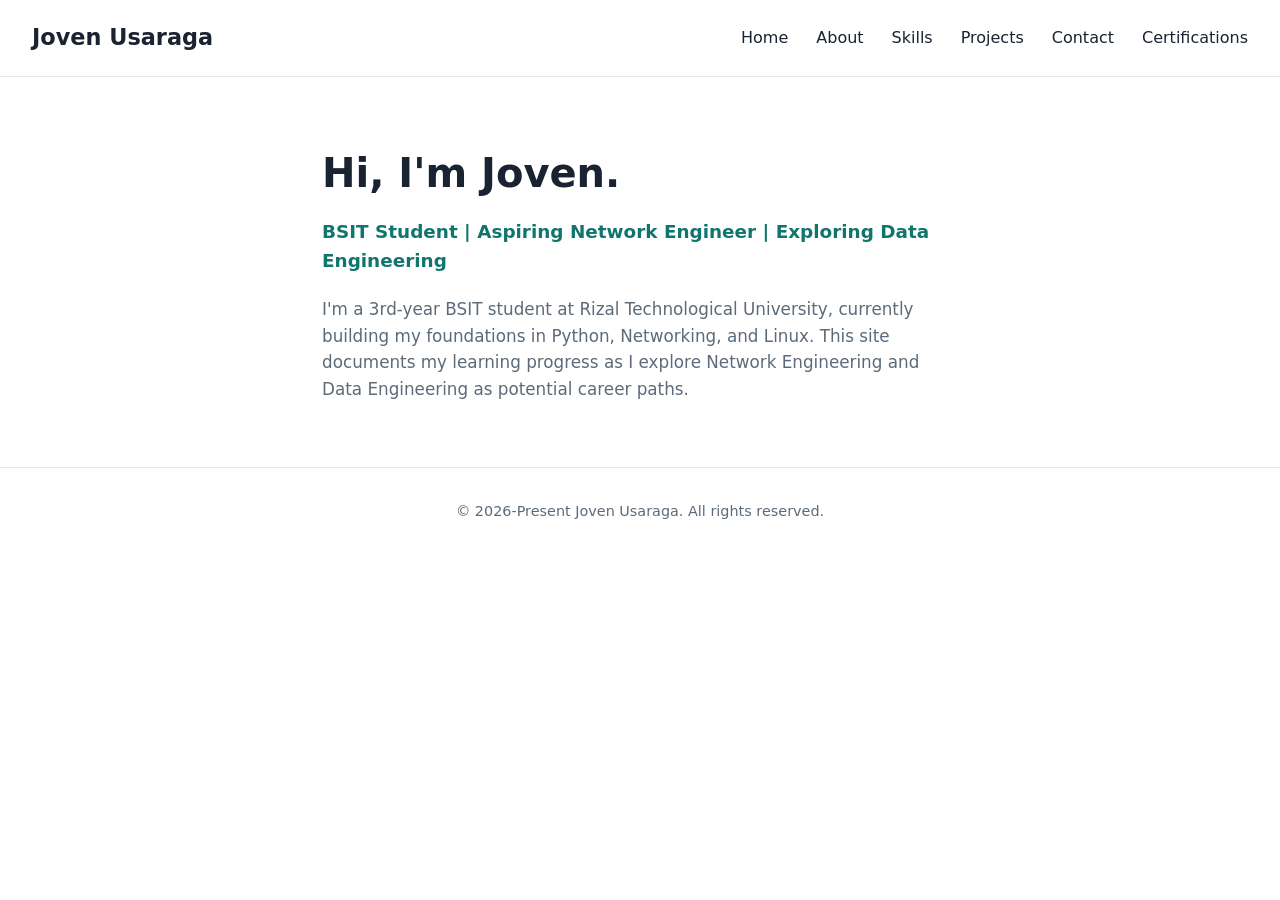
<file: index.html>
<!DOCTYPE html>
<html lang="en">
    <head>
        <meta charset="UTF-8">
        <meta name="viewport" content="width=device-width, initial-scale=1.0">
        <title>Joven Usaraga | Portfolio</title>
        <link rel="stylesheet" href="css/style.css">
    </head>
    <body>
        
        <header>
            <h1>Joven Usaraga</h1>
            <nav>
                <ul>
                    <li><a href="index.html">Home</a></li>
                    <li><a href="about.html">About</a></li>
                    <li><a href="skills.html">Skills</a></li>
                    <li><a href="projects.html">Projects</a></li>
                    <li><a href="contact.html">Contact</a></li>
                    <li><a href="certifications.html">Certifications</a></li>
                </ul>
            </nav>
            <button class="hamburger" id="hamburger-btn" aria-label="Toggle menu">
                <span></span>
                <span></span>
                <span></span>
            </button>
        </header>

        <main>
            <section class="hero">
                <h2>Hi, I'm Joven.</h2>
                <p class="tagline">BSIT Student | Aspiring Network Engineer | Exploring Data Engineering</p>
                <p class="intro">
                    I'm a 3rd-year BSIT student at Rizal Technological University, currently building 
                    my foundations in Python, Networking, and Linux. This site documents my learning 
                    progress as I explore Network Engineering and Data Engineering as potential career paths.</p>
            </section>
        </main>

        <footer>
            <p>&copy; 2026-Present Joven Usaraga. All rights reserved.</p>
        </footer>
        <script src="js/main.js"></script>
    </body>
</html>
</file>
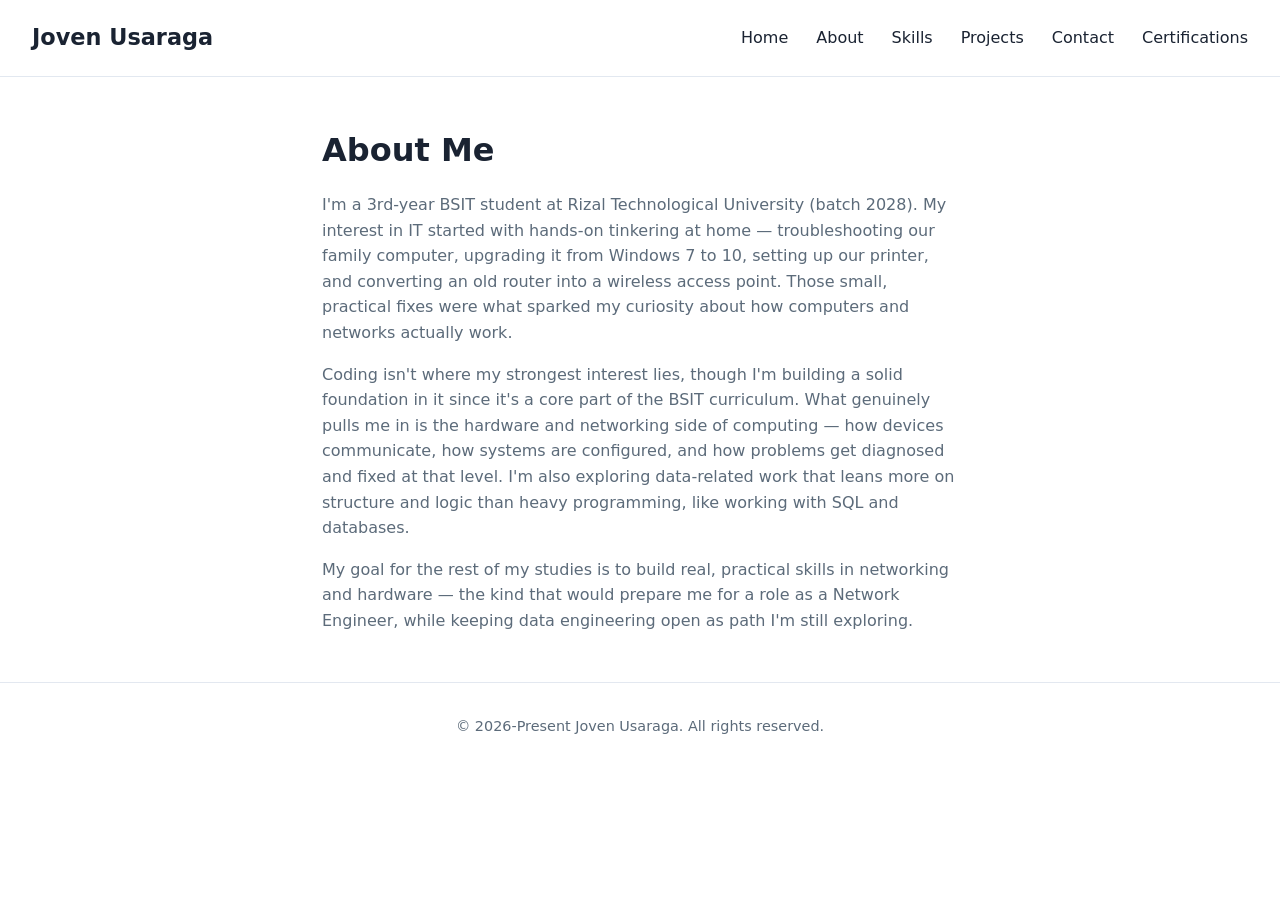
<file: about.html>
<!DOCTYPE html>
<html lang="en">
    <head>
        <meta charset="UTF-8">
        <meta name="viewport" content="width=device-width, initial-scale=1.0">
        <title>About | Joven Usaraga</title>
        <link rel="stylesheet" href="css/style.css">
    </head>
    <body>
        <header>
            <h1>Joven Usaraga</h1>
            <nav>
                <ul>
                    <li><a href="index.html">Home</a></li>
                    <li><a href="about.html">About</a></li>
                    <li><a href="skills.html">Skills</a></li>
                    <li><a href="projects.html">Projects</a></li>
                    <li><a href="contact.html">Contact</a></li>
                    <li><a href="certifications.html">Certifications</a></li>
                </ul>
            </nav>
            <button class="hamburger" id="hamburger-btn" aria-label="Toggle menu">
                <span></span>
                <span></span>
                <span></span>
            </button>
        </header>

        <main>
            <section class="page-section">
                <h2>About Me</h2>
                <p>I'm a 3rd-year BSIT student at Rizal Technological University (batch 2028). My interest in IT started with hands-on tinkering at home &mdash; troubleshooting our family computer, upgrading it from Windows 7 to 10, setting up our printer, and converting an old router into a wireless access point. Those small, practical fixes were what sparked my curiosity about how computers and networks actually work.</p>
                <p>Coding isn't where my strongest interest lies, though I'm building a solid foundation in it since it's a core part of the BSIT curriculum. What genuinely pulls me in is the hardware and networking side of computing &mdash; how devices communicate, how systems are configured, and how problems get diagnosed and fixed at that level. I'm also exploring data-related work that leans more on structure and logic than heavy programming, like working with SQL and databases.</p>
                <p>My goal for the rest of my studies is to build real, practical skills in networking and hardware &mdash; the kind that would prepare me for a role as a Network Engineer, while keeping data engineering open as path I'm still exploring.</p>
            </section>
        </main>

        <footer>
            <p>&copy; 2026-Present Joven Usaraga. All rights reserved.</p>
        </footer>
        <script src="js/main.js"></script>
    </body>
</html>
</file>
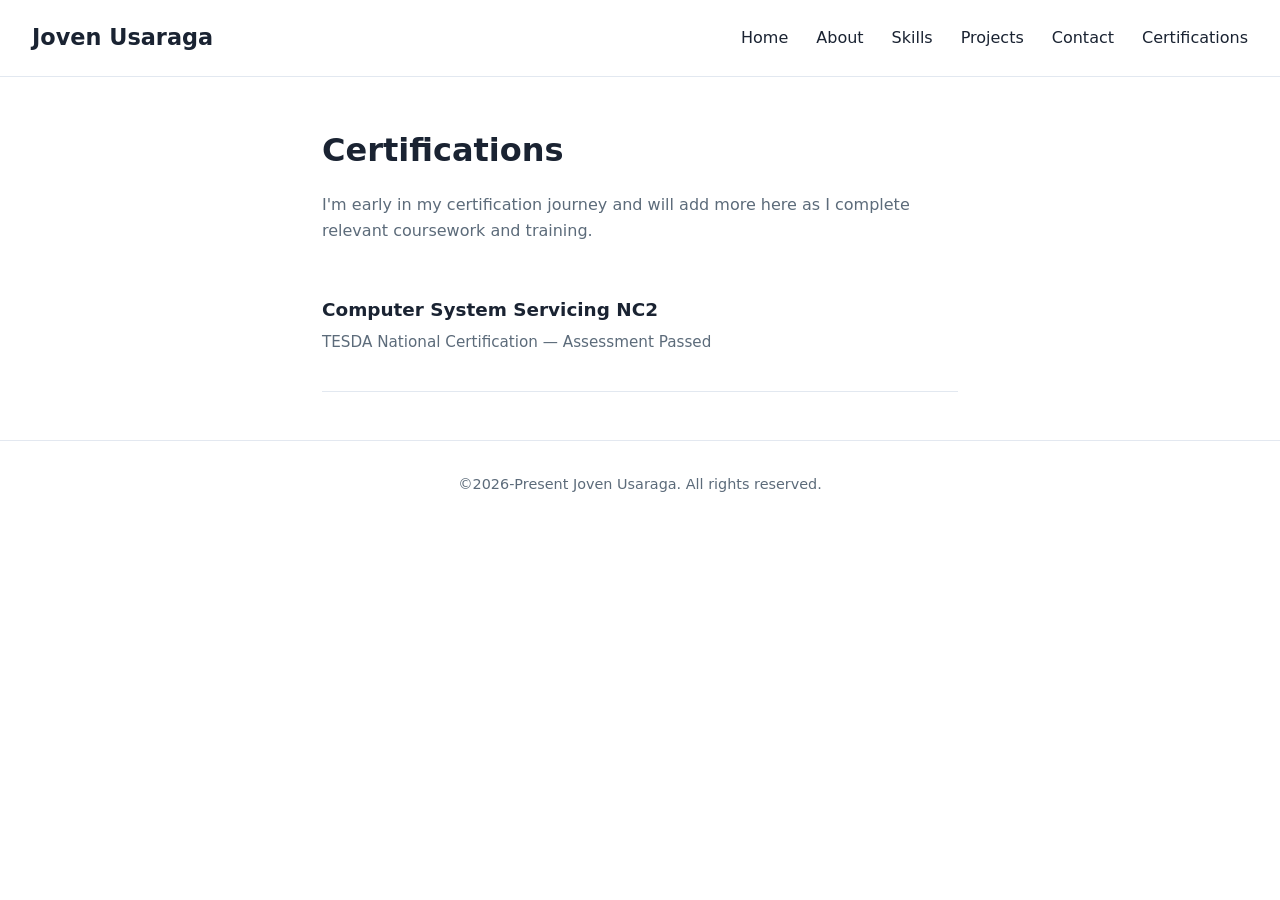
<file: certifications.html>
<!DOCTYPE html>
<html lang="en">
    <head>
        <meta charset="UTF-8">
        <meta name="viewport" content="width=device-width, initial-scale=1.0">
        <title>Certifications | Joven Usaraga</title>
        <link rel="stylesheet" href="css/style.css">
    </head>

    <body>
        <header>
            <h1>Joven Usaraga</h1>
            <nav>
                <ul>
                    <li><a href="index.html">Home </a></li>
                    <li><a href="about.html">About</a></li>
                    <li><a href="skills.html">Skills</a></li>
                    <li><a href="projects.html">Projects</a></li>
                    <li><a href="contact.html">Contact</a></li>
                    <li><a href="certifications.html">Certifications</a></li>

                </ul>
            </nav>
            <button class="hamburger" id="hamburger-btn" aria-label="Toggle menu">
                <span></span>
                <span></span>
                <span></span>
            </button>
        </header>

        <main>
            <section class="page-section">
                <h2>Certifications</h2>
                <p>I'm early in my certification journey and will add more here as I complete relevant coursework and training.</p>
                
                <ul class="cert-list">
                    <li class="cert-item">
                        <h3>Computer System Servicing NC2</h3>
                        <p class="cert-meta">TESDA National Certification &mdash; Assessment Passed</p>
                    </li>
                </ul>
            </section>
        </main>

        <footer>
            <p>&copy;2026-Present Joven Usaraga. All rights reserved.</p>
        </footer>
        <script src="js/main.js"></script>
    </body>
</file>
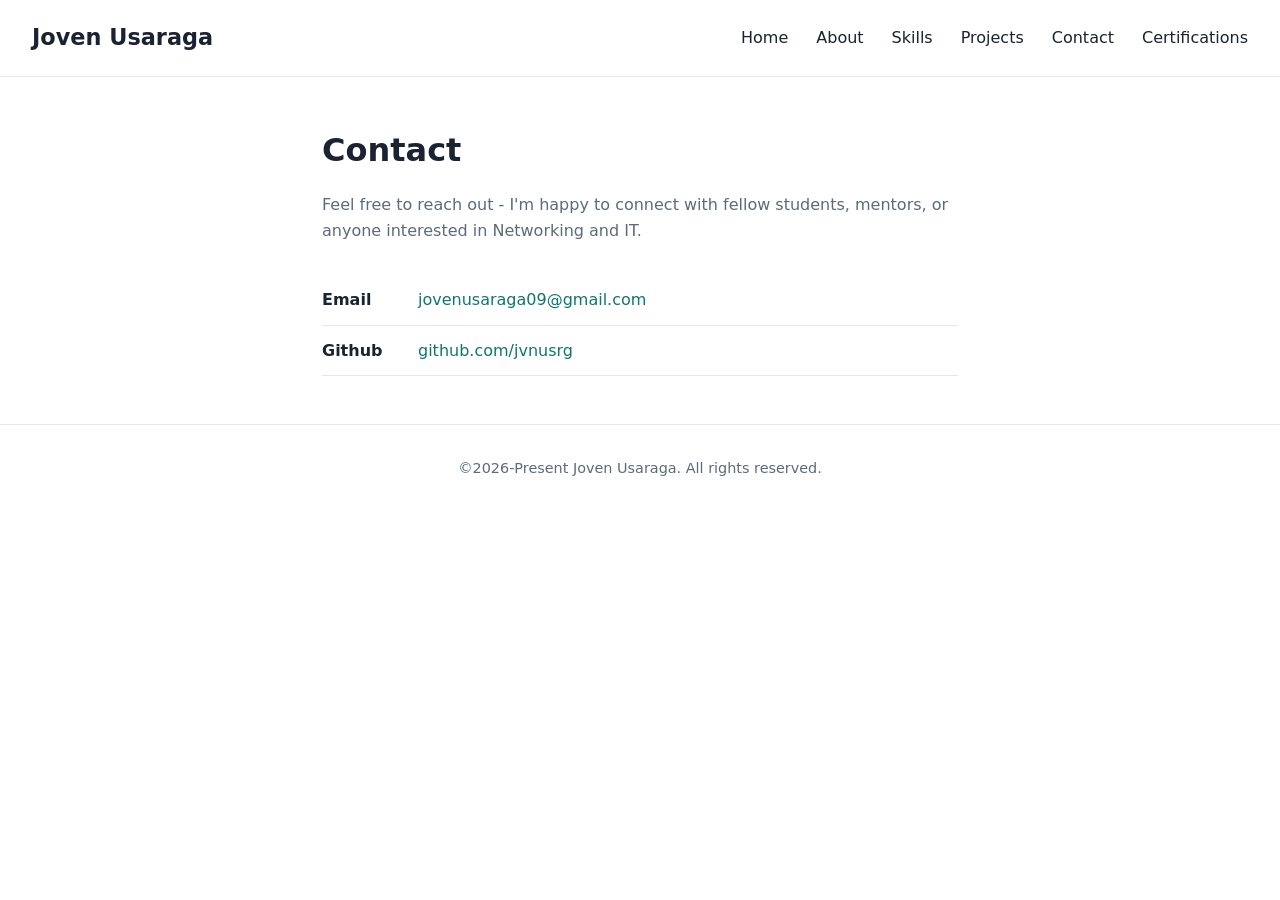
<file: contact.html>
<!DOCTYPE html>
<html lang-"en">
    <head>
        <meta charset="UTF-8">
        <meta name="viewport" content="width=device-width, initial-scale=1.0">
        <title>Contact | Joven Usaraga</title>
        <link rel="stylesheet" href="css/style.css">
    </head>

    <body>
        <header>
            <h1>Joven Usaraga</h1>
            <nav>
                <ul>
                    <li><a href="index.html">Home</a></li>
                    <li><a href="about.html">About</a></li>
                    <li><a href="skills.html">Skills</a></li>
                    <li><a href="projects.html">Projects</a></li>
                    <li><a href="contact.html">Contact</a></li>
                    <li><a href="certifications.html">Certifications</a></li>
                </ul>
            </nav>
            <button class="hamburger" id="hamburger-btn" aria-label="Toggle menu">
                <span></span>
                <span></span>
                <span></span>
            </button>
        </header>

        <main>
            <section class="page-section">
                <h2>Contact</h2>
                <p>Feel free to reach out - I'm happy to connect with fellow students, mentors, or anyone interested in Networking and IT.</p>
                <ul class="contact-list">
                    <li>
                        <span class="contact-label">Email</span>
                        <a href="mailto:jovenusaraga09@gmail.com">jovenusaraga09@gmail.com</a>
                    </li>
                    <li>
                        <span class="contact-label">Github</span>
                        <a href="https://github.com/jvnusrg" target="_blank" rel="noopener noreferrer">github.com/jvnusrg</a>
                    </li>
                </ul>
            </section>
        </main>

        <footer>
            <p>&copy;2026-Present Joven Usaraga. All rights reserved.</p>
        </footer>
        <script src="js/main.js"></script>
    </body>
</file>
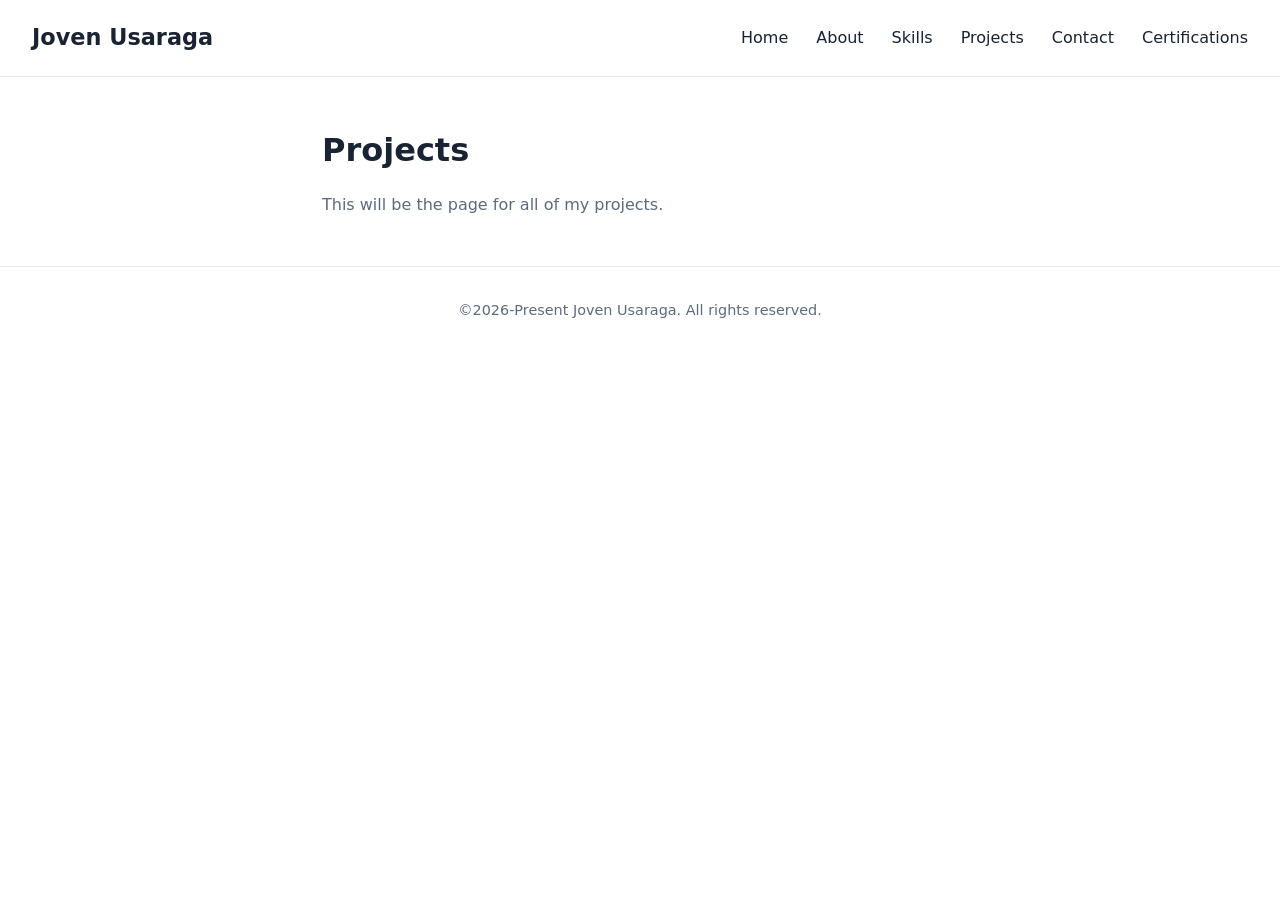
<file: projects.html>
<!DOCTYPE html>
<html lang="en">
    <head>
          <meta charset="UTF-8">
          <meta name="viewport" content="width=device-width, initial-scale=1.0">
          <title>Projects | Joven Usaraga</title>
          <link rel="stylesheet" href="css/style.css">
    </head>

    <body>
        <header>
            <h1>Joven Usaraga</h1>
            <nav>
                <ul>
                    <li><a href="index.html">Home</a></li>
                    <li><a href="about.html">About</a></li>
                    <li><a href="skills.html">Skills</a></li>
                    <li><a href="projects.html">Projects</a></li>
                    <li><a href="contact.html">Contact</a></li>
                    <li><a href="certifications.html">Certifications</a></li>
                </ul>
            </nav>
            <button class="hamburger" id="hamburger-btn" aria-label="Toggle menu">
                <span></span>
                <span></span>
                <span></span>
            </button>
        </header>

        <main>
            <section class="page-section">
                <h2>Projects</h2>
                <p>This will be the page for all of my projects.</p>
            </section>
            </main>

        <footer>
            <p>&copy;2026-Present Joven Usaraga. All rights reserved.</p>
        </footer>
        <script src="js/main.js"></script>
    </body>
</html>
</file>
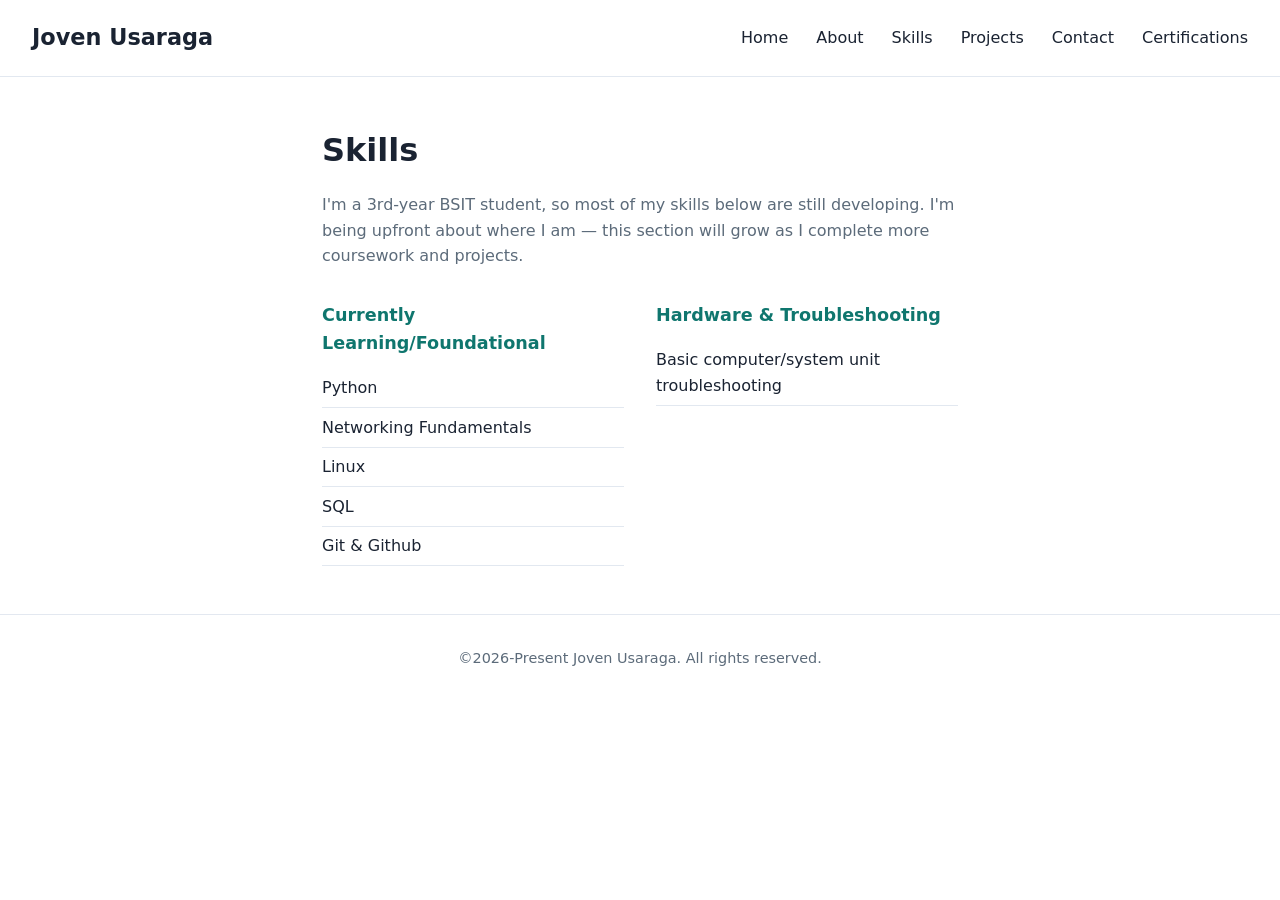
<file: skills.html>
<!DOCTYPE html>
<html lang="en">
    <head>
        <meta charset="UTF-8">
        <meta name="viewport" content="width=device-width, initial-scale=1.0">
        <title>About | Joven Usaraga</title>
        <link rel="stylesheet" href="css/style.css">
    </head>

    <body>
        <header>
            <h1>Joven Usaraga</h1>
            <nav>
                <ul>
                    <li><a href="index.html">Home</a></li>
                    <li><a href="about.html">About</a></li>
                    <li><a href="skills.html">Skills</a></li>
                    <li><a href="projects.html">Projects</a></li>
                    <li><a href="contact.html">Contact</a></li>
                    <li><a href="certifications.html">Certifications</a></li>
                </ul>
            </nav>
            <button class="hamburger" id="hamburger-btn" aria-label="Toggle menu">
                <span></span>
                <span></span>
                <span></span>
            </button>
            
        </header>

        <main>
            <section class="page-section">
                <h2>Skills</h2>
                <p>I'm a 3rd-year BSIT student, so most of my skills below are still developing. I'm being upfront about where I am — this section will grow as I complete more coursework and projects.</p>
            <div class="skills-grid">
                <div class="skill-category">
                    <h3>Currently Learning/Foundational</h3>
                    <ul>
                        <li>Python</li>
                        <li>Networking Fundamentals</li>
                        <li>Linux</li>
                        <li>SQL</li>
                        <li>Git &amp; Github</li>
                    </ul>
                </div>
                <div class="skill-category">
                    <h3>Hardware &amp; Troubleshooting</h3>
                    <ul>
                        <li>Basic computer/system unit troubleshooting</li>
                    </ul>
                </div>
            </div>
            </section>
        </main>

        <footer>
            <p>&copy;2026-Present Joven Usaraga. All rights reserved.</p>
        </footer>
        <script src="js/main.js"></script>
    </body>
</html>
</file>
<file: css/style.css>
* {
    margin: 0;
    padding: 0;
    box-sizing: border-box;
}

:root {
    --color-bg: #ffffff;
    --color-text: #1a2332;
    --color-accent: #0f766e;
    --color-muted: #5c6b7a;
    --font-main: 'Segoe UI', system-ui, sans-serif;
}

body {
    font-family: var(--font-main);
    background-color: var(--color-bg);
    color: var(--color-text);
    line-height: 1.6;
}

a {
    color: var(--color-accent);
    text-decoration: none;
}

a:hover {
    text-decoration: underline;
}

header {
    display: flex;
    justify-content: space-between;
    align-items: center;
    padding: 1.25rem 2rem;
    border-bottom: 1px solid #e2e8f0;
    position: relative;
}

header h1 {
    font-size: 1.4rem;
    color: var(--color-text);
    white-space: nowrap;
}

nav ul {
    display: flex;
    list-style: none;
    gap: 1.75rem;
}

nav a {
    color: var(--color-text);
    font-weight:500;
}

nav a:hover {
    color: var(--color-accent);
}

.hero {
    max-width: 700px;
    margin: 4rem auto;
    padding: 0 2rem;
    text-align: left;
}

.hero h2 {
    font-size: 2.5rem;
    margin-bottom: 0.75rem;
}

.hero .tagline {
    font-size: 1.15rem;
    color: var(--color-accent);
    font-weight: 600;
    margin-bottom: 1.25rem;
}

.hero .intro {
    font-size: 1.05rem;
    color: var(--color-muted);
    max-width: 600px;
}

.page-section {
    max-width: 700px;
    margin: 3rem auto;
    padding: 0 2rem;
}

.page-section h2 {
    font-size: 2rem;
    margin-bottom: 1rem;
    color: var(--color-text);
}

.page-section p {
    color: var(--color-muted);
    margin-bottom: 1rem;
}

footer {
    text-align: center;
    padding: 2rem;
    margin-top: 3rem;
    border-top: 1px solid #e3e8f0;
    color: var(--color-muted);
    font-size: 0.9rem;
}

@media (max-width: 768px) {
    nav ul {
        display: none;
    }

    nav ul.open {
        display: flex;
        flex-direction: column;
        position: absolute;
        top: 100%;
        left: 0;
        right: 0;
        background-color: var(--color-bg);
        padding: 1.5rem 2rem;
        gap: 1rem;
        border-bottom: 1px solid #e2e8f0;
    }
}

.hamburger {
    display: none;
    flex-direction: column;
    justify-content: space-between;
    width: 28px;
    height: 28px;
    background: none;
    border: none;
    cursor: pointer;
    padding: 0;
}

.hamburger span {
    display: block;
    height: 3px;
    width: 100%;
    background-color: var(--color-text);
    border-radius: 2px;
}

@media (max-width: 768px) {
    .hamburger {
        display: flex;
    }
}

.skills-grid {
    display: grid;
    grid-template-columns:repeat(auto-fit, minmax(240px,1fr));
    gap: 2rem;
    margin-top: 2rem;
}

.skill-category h3 {
    font-size: 1.1rem;
    color: var(--color-accent);
    margin-bottom: 0.75rem;
}

.skill-category ul {
    list-style: none;
}

.skill-category li {
    padding: 0.4rem 0;
    border-bottom: 1px solid #e2e8f0;
    color: var(--color-text);
}

.contact-list {
    list-style: none;
    margin-top: 2rem;
}

.contact-list li {
    display: flex;
    align-items: center;
    gap: 1rem;
    padding: 0.75rem 0;
    border-bottom: 1px solid #e2e8f0;
}

.contact-label {
    font-weight: 600;
    color: var(--color-text);
    min-width: 80px;
}

.contact-list a {
    color: var(--color-accent);
}

.cert-list {
    list-style: none;
    margin-top: 2rem;
}

.cert-item {
    padding: 1.25rem 0;
    border-bottom: 1px solid #e2e8f0;
}

.cert-item h3 {
    font-size: 1.15rem;
    color: var(--color-text);
    margin-bottom: 0.35rem;
}

.cert-meta {
    color: var(--color-muted);
    font-size: 0.95rem;
}
</file>
